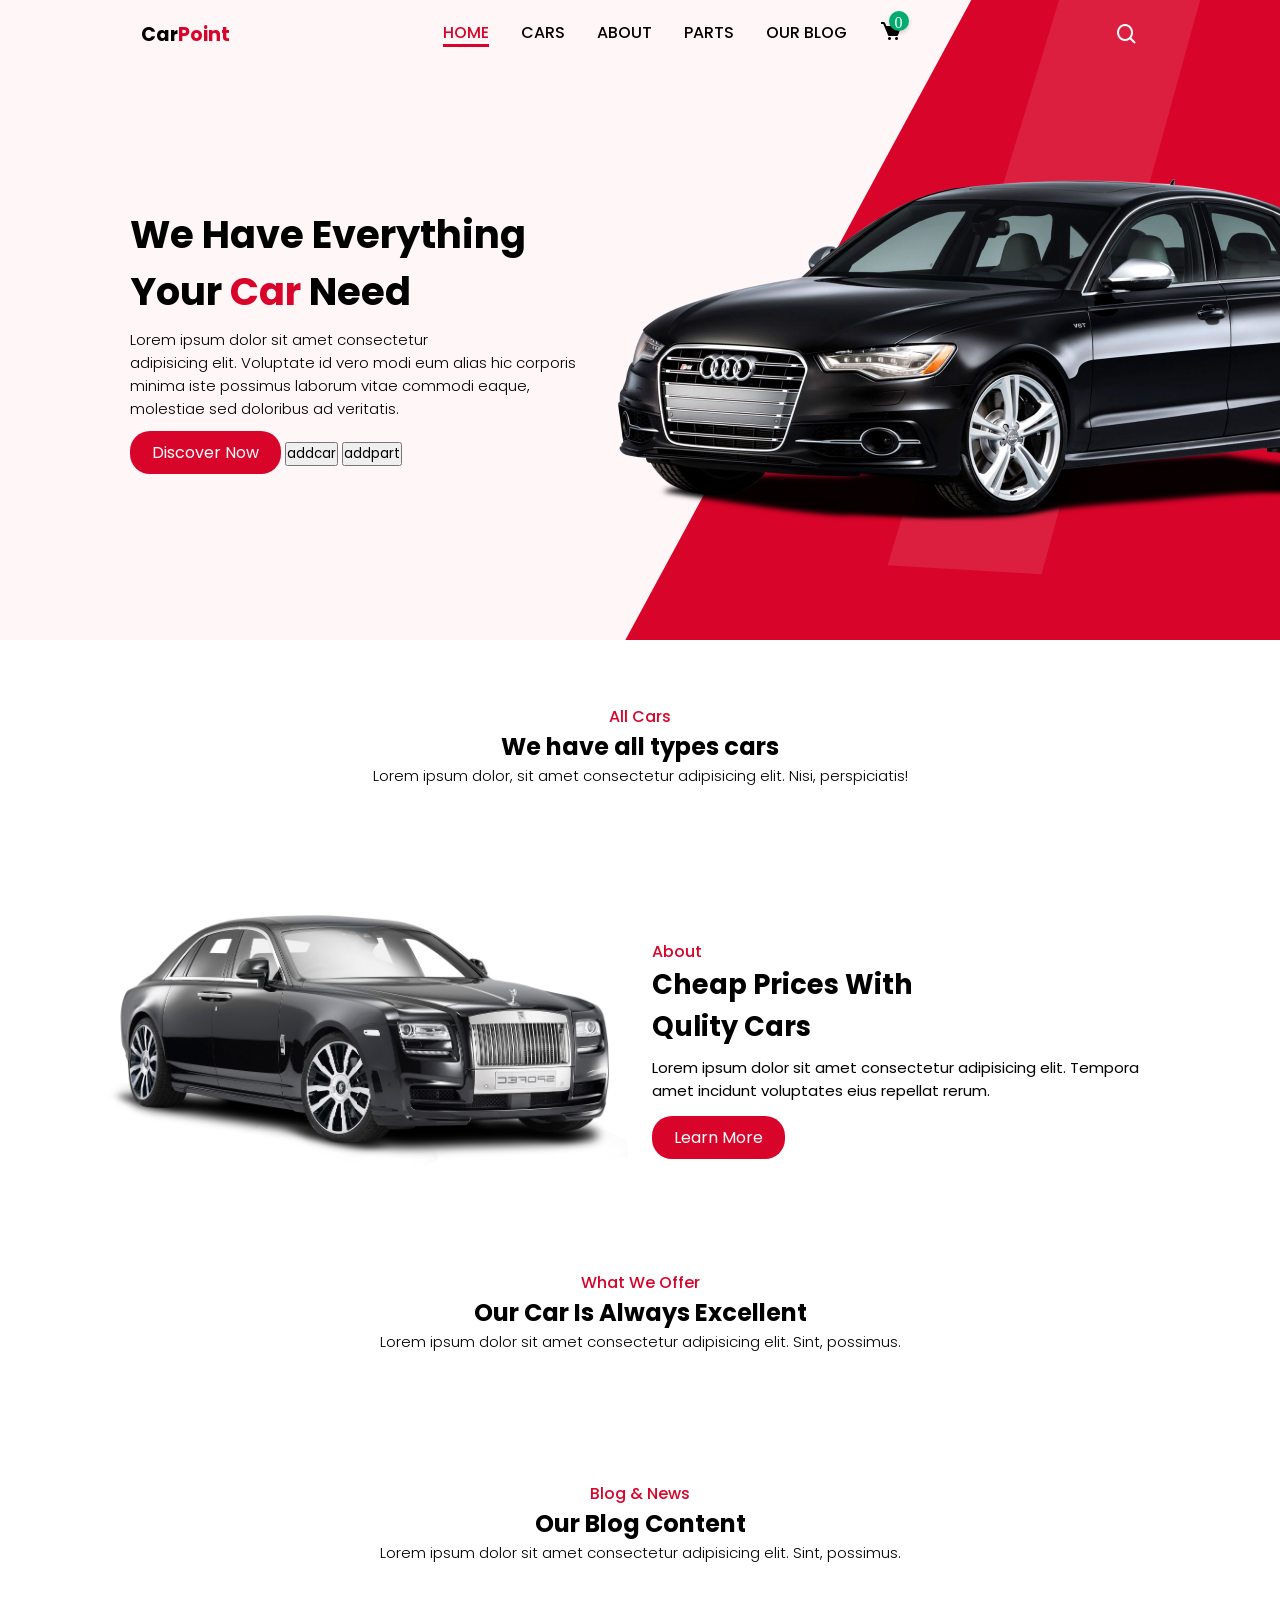
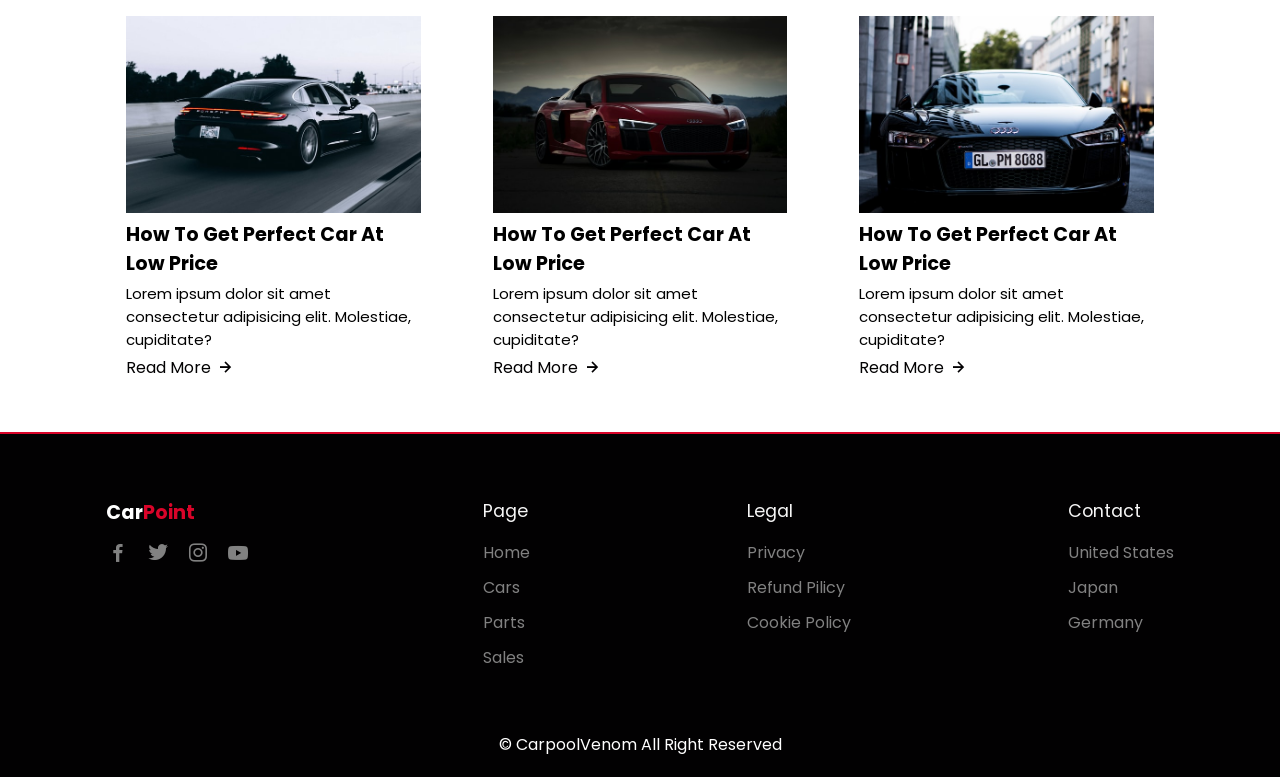
<file: index.html>
<!DOCTYPE html>
<html lang="en">
<head>
    <!-- meat tags -->
    <meta charset="UTF-8">
    <meta name="viewport" content="width=device-width, initial-scale=1.0">
    <meta name="description" content="website for online shopping car">
    <meta name="author" content="mohammad khalaf & aseel maradwi">
    <meta name="generator" content="visual studio code">
    <meta name="copyright" content="CarpoolVenom All Right Reserved 2024-A&M-SHOPPING">
    <!-- title -->
    <title>Responsive Car Sale Website</title>
    <!-- link To CSS -->
     <link rel="stylesheet" href="style.css">
    <!-- Box Icons -->
    <link href='https://unpkg.com/boxicons@2.1.4/css/boxicons.min.css' rel='stylesheet'>
</head>
<body>
     <!-- Navbar -->
      <header>
         <!-- Nav Container -->
          <div class="nav container">
            <!--  Menu Icon -->
            <i class='bx bx-menu' id="menu-icon"></i> 
             <!-- Logo -->
              <a href="#" class="logo">Car<span>Point</span></a>
              <!-- Nav List -->
               <ul class="navbar">
                <li><a href="#home" class="active" >Home</a></li>
                <li><a href="#cars">Cars</a></li>
                <li><a href="#about">About</a></li>
                <li><a href="#parts">Parts</a></li>
                <li><a href="#blog">Our Blog</a></li>
                <li><a >  <i class='bx bxs-cart' id="opencart" data-quantitiy="0"> </i> </a></li>
               </ul>
               <!-- Search Icon -->
               <i class='bx bx-search ' id="Search-icon"></i>
               <!-- <i class='bx bx-search-alt-2' ></i> -->
                              <!-- Search Box -->
                <div class="search-box container">
                    <input type="search" name="" id="" placeholder="Search here...">
                    </div>
        </div>

      </header>

      <!-- Nav for open cart -->
       <div class="navv container">
      <!-- Cart Menu -->
       <div class="cart">
        <h2 class="cart-title">Your Cart</h2>
        <!-- Content -->
         <div class="cart-content">
            <div class="cart-box">
                <img src="img/part1.png" alt="" class="cart-img">
                <div class="detail-box">
                    <div class="cart-product-title">Product Car Parts</div>
                    <div class="cart-price">$50.05</div>
                    <input 
                    type="number"
                    name=""
                    id=""
                    min="0"
                    max="10"
                    value="1"
                    class="cart-quantity"
                    >
                </div>
                <!-- Remove Item -->
                <i class='bx bxs-trash cart-remove'   ></i>
            </div>
         </div>
         <!-- dash line  -->
         <div class="line">___________________________</div>

         <!-- Total -->
          <div class="total">
            <div class="total-title">Total</div>
            <div class="total-price">$0</div>
          </div>
          <!-- Buy Button -->
           <button type="button" class="btn-buy">Pay Now</button>
           <!-- Close Cart -->
           <i class='bx bx-x'  id="close-cart"  ></i>
       </div>

    </div>
      <!--  Home -->
        <section class="home" id="home">  
             <div class="home-text">
                <h1>We Have Everything <br>Your <span>Car</span> Need</h1>
                <p>Lorem ipsum dolor sit amet consectetur <br> adipisicing elit. Voluptate id vero modi eum alias hic corporis<br> minima iste possimus laborum vitae commodi eaque, <br>molestiae sed doloribus ad veritatis.</p>
                <!-- home button -->
                 <a href="#" class="btn" >Discover Now</a>
                 <input type="button"  value="addcar"  id="addcar">
                 <input type="button" id="addpart" value="addpart" >


            </div>

       </section>
       <!-- Cars Section -->
        <section class="cars" id="cars">
            <div class="heading">
                <span>All Cars</span>
                <h2>We have all types cars</h2>
                <p>Lorem ipsum dolor, sit amet consectetur adipisicing elit. Nisi, perspiciatis!</p>
            </div>
        <!-- Cars Container -->
        <div class="cars-container container" id="cars-container"></div>
        </section>
        <!-- About -->
         <section class="about container" id="about">
            <div class="about-img">
                <img src="img/about.png" alt="">
            </div>
            <div class="about-text">
                <span>About</span>
                <h2>Cheap Prices With <br>Qulity Cars</h2>
                <p>Lorem ipsum dolor sit amet consectetur adipisicing elit. Tempora amet incidunt voluptates eius repellat rerum.</p>
                <!-- About Button -->
                 <a href="#" class="btn">Learn More</a>
            </div>
         </section>
         <!-- Parts Section -->
         <section class="parts" id="parts">
            <div class="heading">
                <span>What We Offer</span>
                <h2>Our Car Is Always Excellent</h2>
                <p>Lorem ipsum dolor sit amet consectetur adipisicing elit. Sint, possimus.</p>
            </div>
            <!-- Parts Container -->
            <div class="part-container container" id="part-container"></div>
         </section>
         <!-- Blog Container -->
          <section class="blog" id="blog">
            <div class="heading">
                <span>Blog & News</span>
                <h2>Our Blog Content</h2>
                <p>Lorem ipsum dolor sit amet consectetur adipisicing elit. Sint, possimus.</p>
            </div>
            <!-- Blog Container -->
             <div class="blog-container container">
                <!-- Box1 -->
                <div class="box">
                    <img src="img/car1.jpg" alt="">
                    <h3>How To Get Perfect Car At Low Price</h3>
                    <p>Lorem ipsum dolor sit amet consectetur adipisicing elit. Molestiae, cupiditate?</p>
                    <a href="#" class="blog-btn">Read More<i class='bx bx-right-arrow-alt'></i></a>
                 </div>
                 <!-- Box2 -->
                 <div class="box">
                    <img src="img/car2.jpg" alt="">
                    <h3>How To Get Perfect Car At Low Price</h3>
                    <p>Lorem ipsum dolor sit amet consectetur adipisicing elit. Molestiae, cupiditate?</p>
                    <a href="#" class="blog-btn">Read More<i class='bx bx-right-arrow-alt'></i></a>
                 </div>
                 <!-- Box3 -->
                 <div class="box">
                    <img src="img/car3.jpg" alt="">
                    <h3>How To Get Perfect Car At Low Price</h3>
                    <p>Lorem ipsum dolor sit amet consectetur adipisicing elit. Molestiae, cupiditate?</p>
                    <a href="#" class="blog-btn">Read More<i class='bx bx-right-arrow-alt'></i></a>
                 </div>
             </div>
          </section>
          <!-- Footer -->
           <section class="footer">
            <div class="footer-container container">
                <div class="footer-box">
                    <a href="" class="logo">Car<span>Point</span></a>
                    <div class="social">
                        <a href="https://www.facebook.com/"><i class='bx bxl-facebook bx-burst' ></i></a>
                        <a href="https://x.com/"><i class='bx bxl-twitter bx-burst' ></i></a>
                        <a href="https://www.instagram.com/"><i class='bx bxl-instagram bx-burst' ></i></a>
                        <a href="https://www.youtube.com/"><i class='bx bxl-youtube bx-burst' ></i></a>
                    </div>
                </div>
                <div class="footer-box">
                    <h3>Page</h3>
                    <a href="#">Home</a>
                    <a href="#">Cars</a>
                    <a href="#">Parts</a>
                    <a href="#">Sales</a>
                </div>
                <div class="footer-box">
                    <h3>Legal</h3>
                    <a href="#">Privacy</a>
                    <a href="#">Refund Pilicy</a>
                    <a href="#">Cookie Policy</a>
                </div>
                <div class="footer-box">
                    <h3 >Contact</h3>
                    <p>United States</p>
                    <p>Japan</p>
                    <p>Germany</p>
                </div>
            </div>
           </section>
           <!--  Copyright -->
             <div class="copyright">
                <p>&#169; CarpoolVenom All Right Reserved</p>
             </div>
      <!-- link to js -->
       <script src="main.js"></script>

       <!-- add car dynamic -->
       <script>
        let addcarbt=document.getElementById("addcar");
      let container=document.getElementById("cars-container");
      function addcarfun(){
        addcar.addEventListener('click',()=>{
          const carElement = document.createElement("div");
          carElement.innerHTML = `
                <div class="box">
                  <img src="img/car1.jpg" alt="Car Image">
                  <h2>Parche Car</h2>
                </div>
              `;
               container.appendChild(carElement);
        }); 
      }
      addcarfun();
      </script>

<!-- add dynamic part -->
<script>
    let addpart=document.getElementById("addpart");
  let part_container=document.getElementById("part-container");
  function addpartfun(){
    addpart.addEventListener('click',()=>{
      const partElement = document.createElement("div");
      partElement.innerHTML = `
                  <!-- Box 1 -->
                    <div class="box">
                        <img src="img/part1.png" alt="">
                        <h3>About Spare Part</h3>
                        <span class="part-price">$120.99</span>
                        <h3>
                            <i class='bx bxs-star star' id="star1"></i>
                            <i class='bx bxs-star star' id="star2"></i>
                            <i class='bx bxs-star star' id="star3"></i>
                            <i class='bx bxs-star star' id="star4"></i>
                            <i class='bx bxs-star star' id="star5"></i>
                        </h3>
                        <br>
                        <a class="btn-part">Buy Now</a>
                    </div>

          `;
          part_container.appendChild(partElement);
    }); 
  }
  addpartfun();
  </script>


<script>

// =================OPEN CART ================================
    let  cartIcon =document.querySelector('#opencart');
    let  cart =document.querySelector('.cart');
    let  closecart =document.querySelector('#close-cart');
    let  nav =document.querySelector('.nav');
    
    // open cart
    cartIcon.onclick =()=>{
        cart.classList.toggle('active');
        nav.classList.add('hidden'); // Hide/show search icon   #not work#

    };
    // Close Cart
    closecart.onclick =()=>{
        cart.classList.toggle('active');
        nav.classList.toggle('hidden'); // Show search icon    #not work#
    };

    </script>

<script>
// Select all stars
let stars = document.querySelectorAll('.star');
stars.onclick=()=>{
  alert("");
}
// Add a click event listener to each star
stars.forEach(star => {
  alert("");

    star.addEventListener('click', () => {
        star.classList.toggle('black-star');
    });
});

</script>


<script>
  // Add part to cart
  function addToCart(partElement) {
      const cartContent = document.querySelector(".cart-content");
      const partTitle = partElement.querySelector("h3").textContent;
      const partPrice = partElement.querySelector(".part-price").textContent;
      const partImageSrc = partElement.querySelector("img").src;
//check if element exist
      const existingCartItem = Array.from(cartContent.children).find((item) => {
          return item.querySelector(".cart-product-title").textContent === partTitle;
      });

      if (existingCartItem) {
          //just incemenrt
          const quantityInput = existingCartItem.querySelector(".cart-quantity");
          quantityInput.value = parseInt(quantityInput.value) + 1;
      } else {
          // check if element not exist
          const cartBox = document.createElement("div");
          cartBox.classList.add("cart-box");
          cartBox.innerHTML = `
              <img src="${partImageSrc}" alt="" class="cart-img">
              <div class="detail-box">
                  <div class="cart-product-title">${partTitle}</div>
                  <div class="cart-price">${partPrice}</div>
                  <input 
                      type="number"
                      name=""
                      id=""
                      min="0"
                      max="10"
                      value="1"
                      class="cart-quantity"
                  >
              </div>
              <!-- Remove Item -->
              <i class='bx bxs-trash cart-remove'></i>
          `;
          cartContent.appendChild(cartBox);
      }

      updateCartTotal();

      activateRemoveButtons();
  }

  function updateCartTotal() {
      const totalElement = document.querySelector(".total-price");
      const cartBoxes = document.querySelectorAll(".cart-box");
      let total = 0;

      cartBoxes.forEach((box) => {
          const price = parseFloat(box.querySelector(".cart-price").textContent.replace("$", ""));
          const quantity = parseInt(box.querySelector(".cart-quantity").value);
          total += price * quantity;
      });

      totalElement.textContent = `$${total.toFixed(2)}`;
  }

  function activateRemoveButtons() {
      const removeButtons = document.querySelectorAll(".cart-remove");

      removeButtons.forEach((button) => {
          button.onclick = function () {
              const cartBox = this.parentElement;
              const quantityInput = cartBox.querySelector(".cart-quantity");
              //dec by 1 when delete
              const currentQuantity = parseInt(quantityInput.value);
              if (currentQuantity > 1) {
                  quantityInput.value = currentQuantity - 1;
              } else {
                  //when reach 1 and delete then remove the element from cart
                  cartBox.remove();
              }

              updateCartTotal();
          };
      });
  }

  document.addEventListener("click", (event) => {
      if (event.target.classList.contains("btn-part")) {
          event.preventDefault();
          const partElement = event.target.closest(".box");
          addToCart(partElement);
      }
  });
</script>




   <script src="main.js"></script>

</body>
</html>
</file>
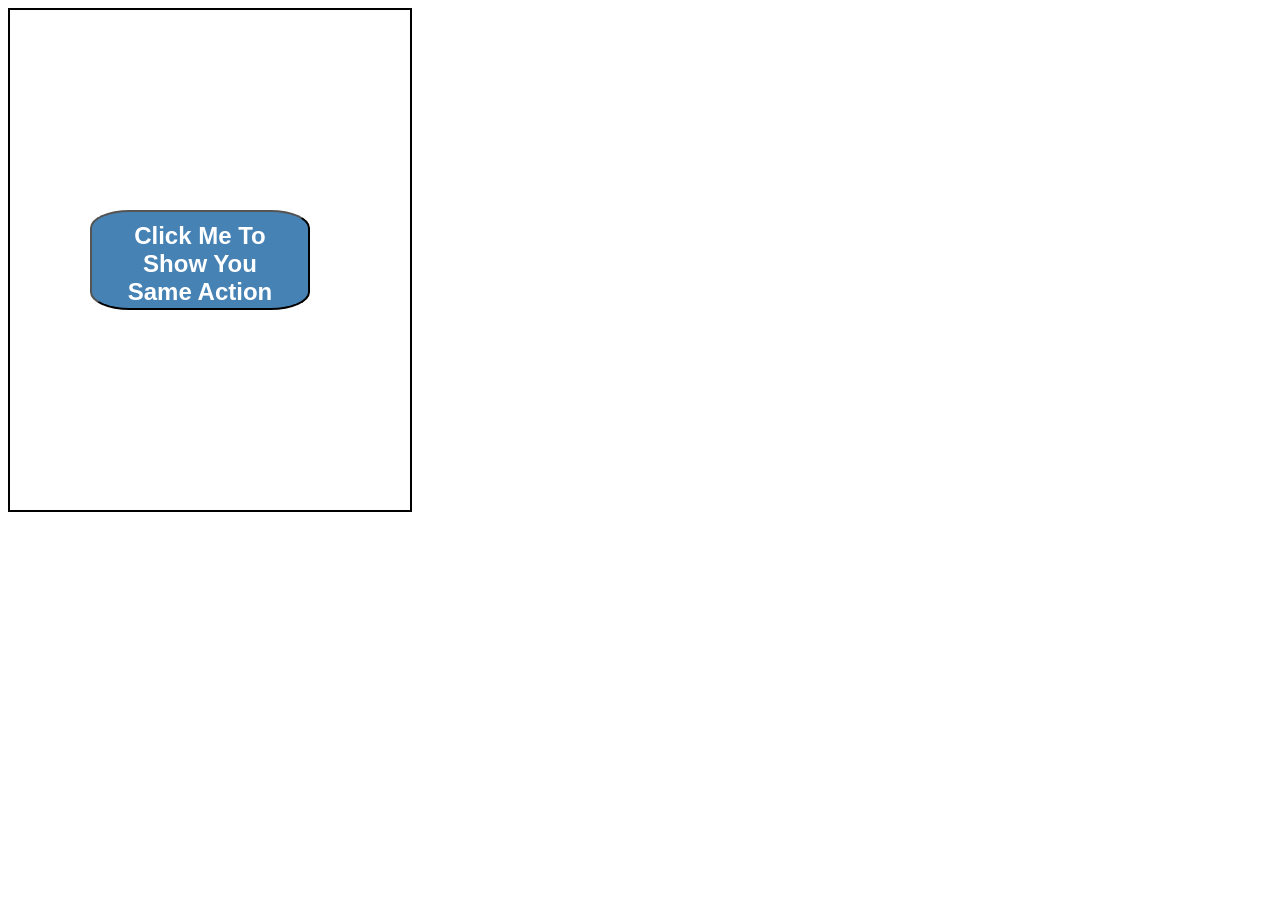
<file: h.html>
<!DOCTYPE html>
<html lang="en">
<head>
    <meta charset="UTF-8">
    <meta name="viewport" content="width=device-width, initial-scale=1.0">
    <title>Document</title>


    <style>
        div.container{
            width: 400px; height: 500px;
         border: 2px solid black ;
        position: relative;
        overflow: hidden;
        
        }
        #bt{
            width: 220px;height: 100px;
            font-size: 1.5em; /* 1.5 times the parent's font size */

            background-color:steelblue ;
            position: relative;
            color: white;
            font-weight: bolder;
            border-radius: 18%;
            padding: 10px 20px;
      position: absolute;
      left: 20%;
      top: 40%;

        }
        #bt:hover{
            background-color:lightsteelblue ;
            color: white;
            font-weight: bolder;
        }
    </style>
</head>
<body>
    


<div class="container">
        <button id="bt">Click Me To Show You Same Action</button>

</div>

</body>
</html>


























<!-- just by css -->
<!-- <!DOCTYPE html>
<html>
<head>
<style> 

#container{
  width: 400px;
  height: 600px;
  border: 1px solid black;
  position: absolute;
        overflow: hidden;

}

#bool1 {
  width: 100px;
  height: 100px;
  border-radius: 50%;
  background-color: red;
position: relative;
animation-name: bool1;
animation-duration: 4s ;
animation-iteration-count: infinite;
animation-direction: alternate;  
}


#bool2 {
  width: 100px;
  height: 100px;
  border-radius: 50%;
  background-color: blue;
position: absolute;

animation-name: bool2;
animation-duration: 4s ;
animation-iteration-count: infinite;
animation-direction: alternate; 
flex: auto; 
}



@keyframes bool1 {
  from{left: 0px;top :0px;}
  to{left: 0px;top :500px;}
  
  
}


@keyframes bool2 {
  from{left: 0px;top :0px;}
  to{left: 300px;top :0px;}
  
  
}





</style>
</head>
<body>

    <a href="http://www.facebook.com">anchor</a>
    <a src="www.facebook.com">src</a>


<div id="container">
  <div id="bool1"></div>
  <div id="bool2"></div>

</div>

</body>
</html> -->











<!-- by just js -->

<!-- <!DOCTYPE html>
<html lang="en">
<head>
  <meta charset="UTF-8">
  <meta name="viewport" content="width=device-width, initial-scale=1.0">
  <title>تحريك دائرة</title>
  <style>
    #container {
      width: 500px;
      height: 200px;
      border: 2px solid black;
      position: relative;
      overflow: hidden;
      margin: 50px auto;
    }
    #circle {
      width: 50px;
      height: 50px;
      background-color: red;
      border-radius: 50%;
      position: absolute;
      top: 50%;
      transform: translateY(-50%);
    }
  </style>
</head>
<body>
<div id="container">
  <div id="circle"></div>
</div>
<script>
  const circle = document.getElementById("circle");
  const container = document.getElementById("container");
  let position = 0;
  let direction = 1;
  const speed = 2;
  const containerWidth = container.offsetWidth;
  const circleWidth = circle.offsetWidth;
  function moveCircle() {
    position += direction * speed;
    console.log(position);
    if (position + circleWidth >= containerWidth || position <= 0) {
      direction *= -1;
    }
    circle.style.left = position + "px";
    requestAnimationFrame(moveCircle);
  }
  moveCircle();
</script>
</body>
</html> -->
</file>
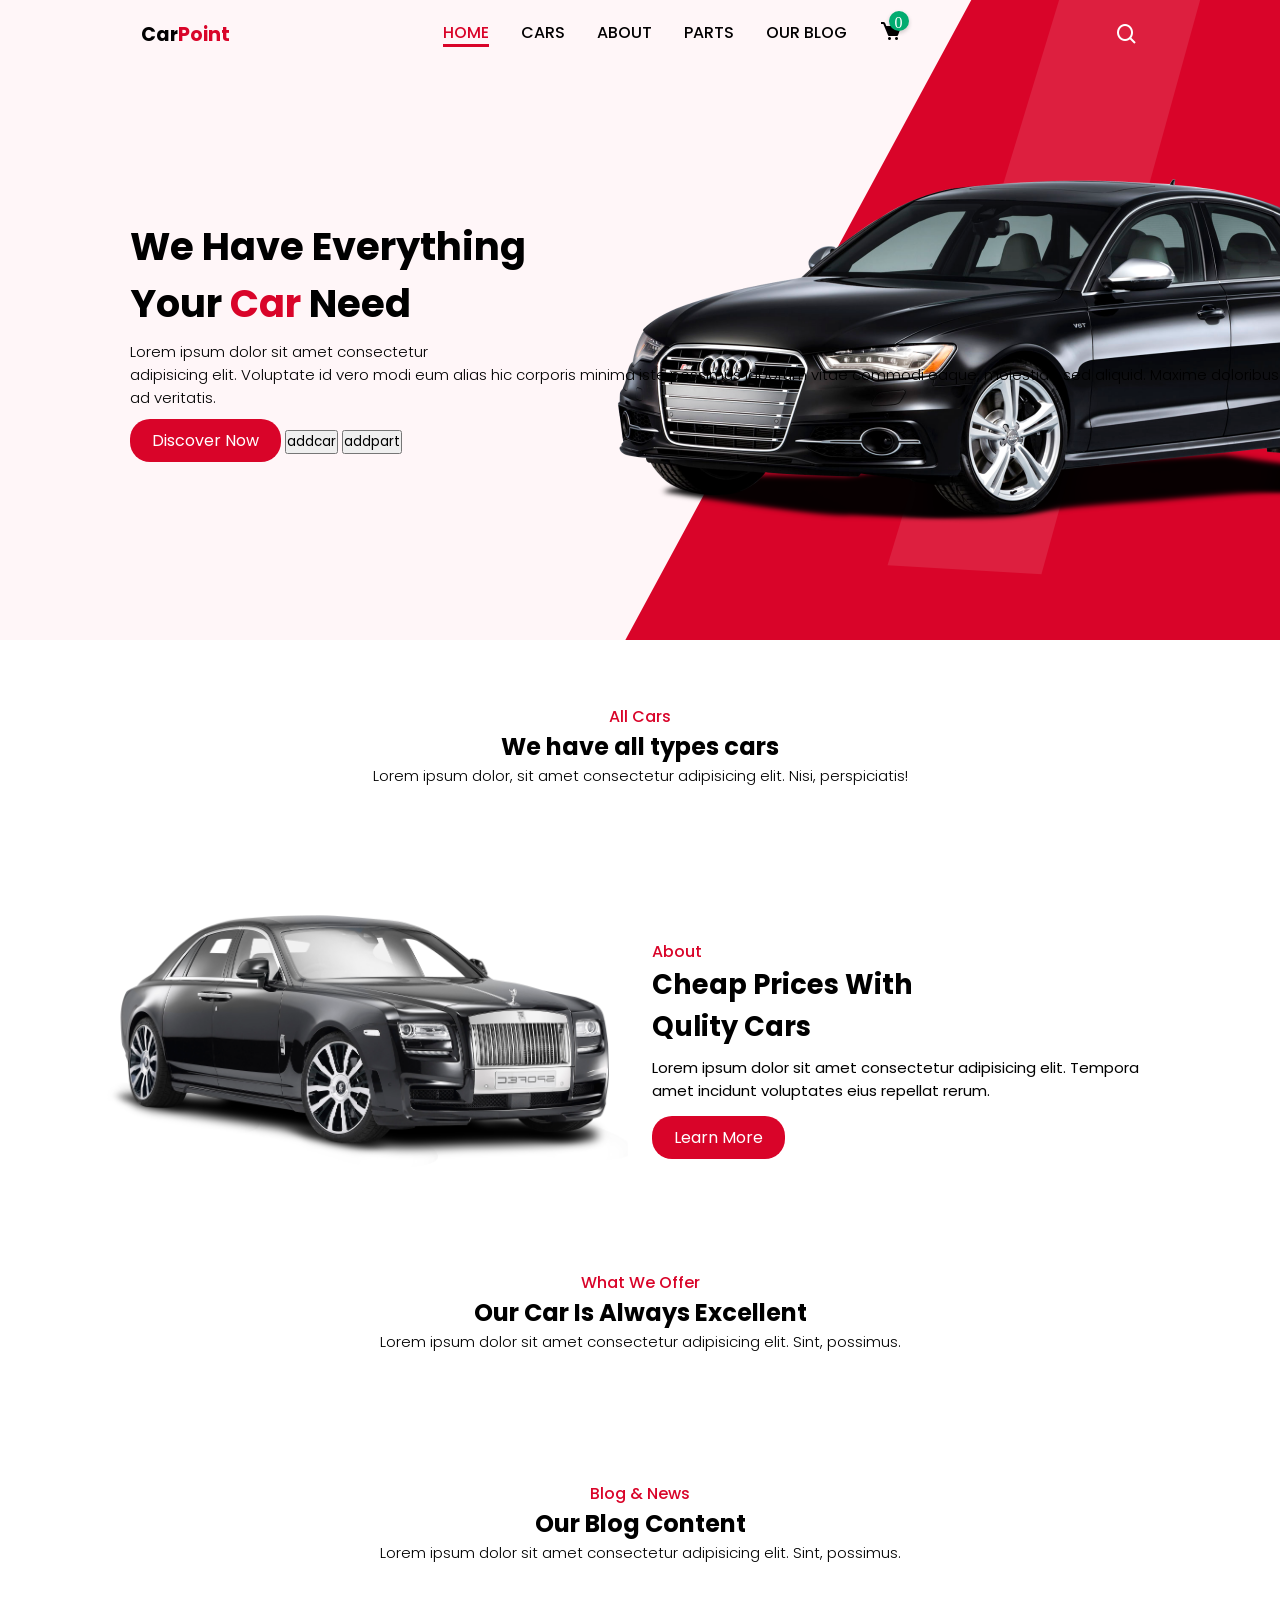
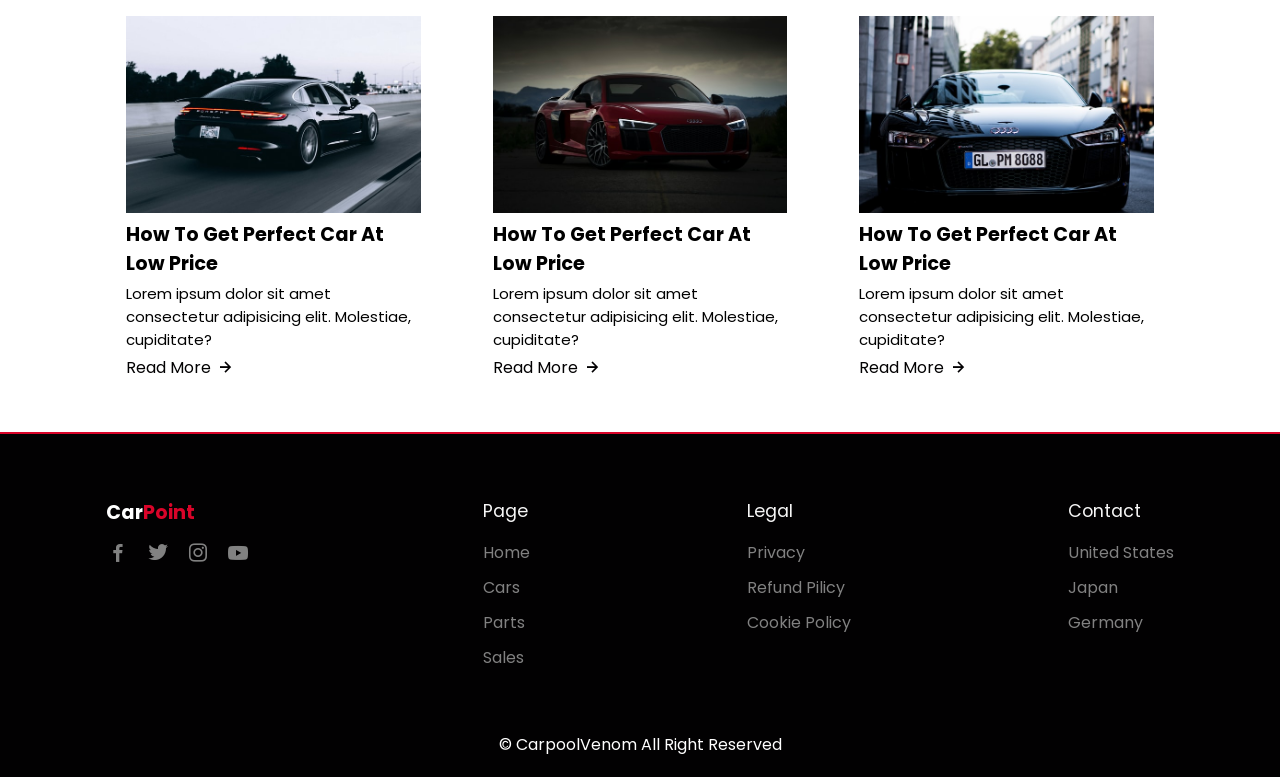
<file: learn.html>
<!DOCTYPE html>
<html lang="en">
<head>
    <!-- meat tags -->
    <meta charset="UTF-8">
    <meta name="viewport" content="width=device-width, initial-scale=1.0">
    <meta name="description" content="website for online shopping car">
    <meta name="author" content="mohammad khalaf & aseel maradwi">
    <meta name="generator" content="visual studio code">
    <meta name="copyright" content="CarpoolVenom All Right Reserved 2024-A&M-SHOPPING">
    <!-- title -->
    <title>Responsive Car Sale Website</title>
    <!-- link To CSS -->
     <link rel="stylesheet" href="style.css">
    <!-- Box Icons -->
    <link href='https://unpkg.com/boxicons@2.1.4/css/boxicons.min.css' rel='stylesheet'>
</head>
<body>
     <!-- Navbar -->
      <header>
         <!-- Nav Container -->
          <div class="nav container">
            <!--  Menu Icon -->
            <i class='bx bx-menu' id="menu-icon"></i> 
             <!-- Logo -->
              <a href="#" class="logo">Car<span>Point</span></a>
              <!-- Nav List -->
               <ul class="navbar">
                <li><a href="#home" class="active" >Home</a></li>
                <li><a href="#cars">Cars</a></li>
                <li><a href="#about">About</a></li>
                <li><a href="#parts">Parts</a></li>
                <li><a href="#blog">Our Blog</a></li>
                <li><a href="#home">  <i class='bx bxs-cart' id="opencart" data-quantitiy="0"> </i> </a></li>

               </ul>

               <!-- Search Icon -->
               <i class='bx bx-search bx-tada' id="Search-icon"></i>
               <!-- <i class='bx bx-search-alt-2' ></i> -->
                              <!-- Search Box -->
                <div class="search-box container">
                    <input type="search" name="" id="" placeholder="Search here...">
                    </div>
        </div>

      </header>

      <!-- Nav for open cart -->
       <div class="navv container">
      <!-- Cart Menu -->
       <div class="cart">
        <h2 class="cart-title">Your Cart</h2>
        <!-- Content -->
         <div class="cart-content">
            <div class="cart-box">
                <img src="img/part1.png" alt="" class="cart-img">
                <div class="detail-box">
                    <div class="cart-product-title">Product Car Parts</div>
                    <div class="cart-price">$50</div>
                    <input 
                    type="number"
                    name=""
                    id=""
                    min="0"
                    max="10"
                    value="1"
                    class="cart-quantity"
                    >
                </div>
                <!-- Remove Item -->
                <i class='bx bxs-trash cart-remove' style='color:#ed0c0c'  ></i>
            </div>
         </div>
         <!-- dash line  -->
         <div class="line">___________________________</div>

         <!-- Total -->
          <div class="total">
            <div class="total-title">Total</div>
            <div class="total-price">$0</div>
          </div>
          <!-- Buy Button -->
           <button type="button" class="btn-buy">Pay Now</button>
           <!-- Close Cart -->
           <i class='bx bx-x'  id="close-cart"  ></i>
       </div>

    </div>









    
      <!--  Home -->
        <section class="home" id="home">  
             <div class="home-text">
                <h1>We Have Everything <br>Your <span>Car</span> Need</h1>
                <p>Lorem ipsum dolor sit amet consectetur <br> adipisicing elit. Voluptate id vero modi eum alias hic corporis minima iste possimus laborum vitae commodi eaque, molestiae sed aliquid. Maxime doloribus ad veritatis.</p>
                <!-- home button -->
                 <a href="#" class="btn" >Discover Now</a>
                 <input type="button"  value="addcar"  id="addcar">
                 <input type="button" id="addpart" value="addpart" >


            </div>

       </section>
       <!-- Cars Section -->
        <section class="cars" id="cars">
            <div class="heading">
                <span>All Cars</span>
                <h2>We have all types cars</h2>
                <p>Lorem ipsum dolor, sit amet consectetur adipisicing elit. Nisi, perspiciatis!</p>
            </div>
        <!-- Cars Container -->
        <div class="cars-container container" id="cars-container"></div>
        </section>
        <!-- About -->
         <section class="about container" id="about">
            <div class="about-img">
                <img src="img/about.png" alt="">
            </div>
            <div class="about-text">
                <span>About</span>
                <h2>Cheap Prices With <br>Qulity Cars</h2>
                <p>Lorem ipsum dolor sit amet consectetur adipisicing elit. Tempora amet incidunt voluptates eius repellat rerum.</p>
                <!-- About Button -->
                 <a href="#" class="btn">Learn More</a>
            </div>
         </section>
         <!-- Parts Section -->
         <section class="parts" id="parts">
            <div class="heading">
                <span>What We Offer</span>
                <h2>Our Car Is Always Excellent</h2>
                <p>Lorem ipsum dolor sit amet consectetur adipisicing elit. Sint, possimus.</p>
            </div>
            <!-- Parts Container -->
            <div class="part-container container" id="part-container"></div>
         </section>
         <!-- Blog Container -->
          <section class="blog" id="blog">
            <div class="heading">
                <span>Blog & News</span>
                <h2>Our Blog Content</h2>
                <p>Lorem ipsum dolor sit amet consectetur adipisicing elit. Sint, possimus.</p>
            </div>
            <!-- Blog Container -->
             <div class="blog-container container">
                <!-- Box1 -->
                <div class="box">
                    <img src="img/car1.jpg" alt="">
                    <h3>How To Get Perfect Car At Low Price</h3>
                    <p>Lorem ipsum dolor sit amet consectetur adipisicing elit. Molestiae, cupiditate?</p>
                    <a href="#" class="blog-btn">Read More<i class='bx bx-right-arrow-alt'></i></a>
                 </div>
                 <!-- Box2 -->
                 <div class="box">
                    <img src="img/car2.jpg" alt="">
                    <h3>How To Get Perfect Car At Low Price</h3>
                    <p>Lorem ipsum dolor sit amet consectetur adipisicing elit. Molestiae, cupiditate?</p>
                    <a href="#" class="blog-btn">Read More<i class='bx bx-right-arrow-alt'></i></a>
                 </div>
                 <!-- Box3 -->
                 <div class="box">
                    <img src="img/car3.jpg" alt="">
                    <h3>How To Get Perfect Car At Low Price</h3>
                    <p>Lorem ipsum dolor sit amet consectetur adipisicing elit. Molestiae, cupiditate?</p>
                    <a href="#" class="blog-btn">Read More<i class='bx bx-right-arrow-alt'></i></a>
                 </div>
             </div>
          </section>
          <!-- Footer -->
           <section class="footer">
            <div class="footer-container container">
                <div class="footer-box">
                    <a href="" class="logo">Car<span>Point</span></a>
                    <div class="social">
                        <a href="https://www.facebook.com/"><i class='bx bxl-facebook bx-burst' ></i></a>
                        <a href="https://x.com/"><i class='bx bxl-twitter bx-burst' ></i></a>
                        <a href="https://www.instagram.com/"><i class='bx bxl-instagram bx-burst' ></i></a>
                        <a href="https://www.youtube.com/"><i class='bx bxl-youtube bx-burst' ></i></a>
                    </div>
                </div>
                <div class="footer-box">
                    <h3>Page</h3>
                    <a href="#">Home</a>
                    <a href="#">Cars</a>
                    <a href="#">Parts</a>
                    <a href="#">Sales</a>
                </div>
                <div class="footer-box">
                    <h3>Legal</h3>
                    <a href="#">Privacy</a>
                    <a href="#">Refund Pilicy</a>
                    <a href="#">Cookie Policy</a>
                </div>
                <div class="footer-box">
                    <h3>Contact</h3>
                    <p>United States</p>
                    <p>Japan</p>
                    <p>Germany</p>
                </div>
            </div>
           </section>
           <!--  Copyright -->
             <div class="copyright">
                <p>&#169; CarpoolVenom All Right Reserved</p>
             </div>
      <!-- link to js -->
       <script src="main.js"></script>


       <!-- add car dynamic -->
       <script>
        let addcarbt=document.getElementById("addcar");
      let container=document.getElementById("cars-container");
      function addcarfun(){
        addcar.addEventListener('click',()=>{
          const carElement = document.createElement("div");
          carElement.innerHTML = `
                <div class="box">
                  <img src="img/car1.jpg" alt="Car Image">
                  <h2>Parche Car</h2>
                </div>
              `;
               container.appendChild(carElement);
        }); 
      }
      addcarfun();
      </script>

<!-- add dynamic part -->
<script>
    let addpart=document.getElementById("addpart");
  let part_container=document.getElementById("part-container");
  function addpartfun(){
    addpart.addEventListener('click',()=>{
      const partElement = document.createElement("div");
      partElement.innerHTML = `
                  <!-- Box 1 -->
                  <div class="box">
                      <img src="img/part1.png" alt="">
                      <h3>About Spare Part</h3>
                      <span>$120.99</span>
                      <a href="#" class="btn" >Buy Now</a>
                      <i class='bx bxs-cart' id="addtocart" > </i>
                  </div>
          `;
          part_container.appendChild(partElement);
    }); 
  }
  addpartfun();
  </script>


<script>

// =================OPEN CART ================================
    let  cartIcon =document.querySelector('#opencart');
    let  cart =document.querySelector('.cart');
    let  closecart =document.querySelector('#close-cart');
    let  nav =document.querySelector('.nav');
    
    // open cart
    cartIcon.onclick =()=>{
        cart.classList.toggle('active');
        nav.classList.add('hidden'); // Hide/show search icon   #not work#

    };
    // Close Cart
    closecart.onclick =()=>{
        cart.classList.toggle('active');
        nav.classList.toggle('hidden'); // Show search icon    #not work#
        
    };

    </script>

   <script src="main.js"></script>

</body>
</html>
</file>
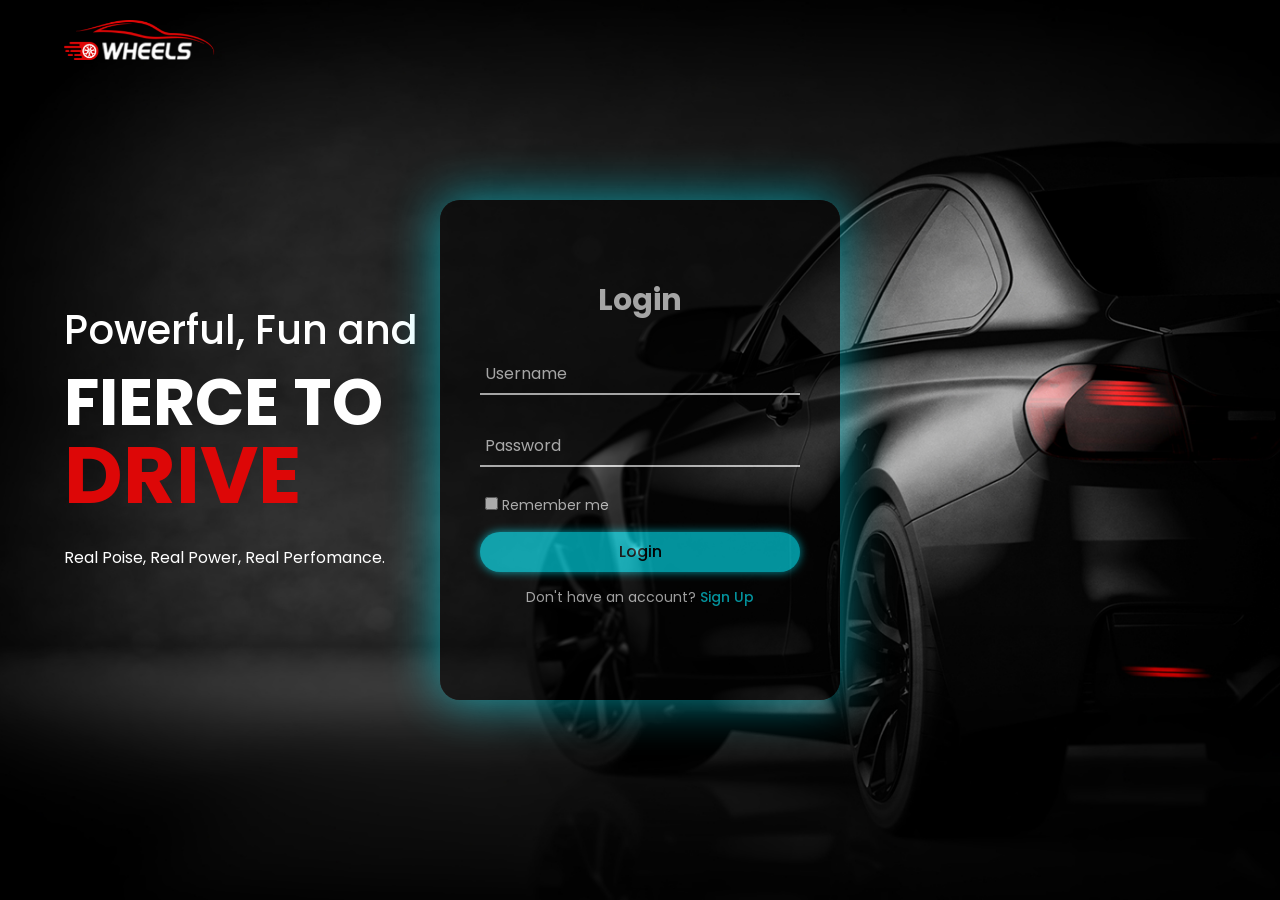
<file: loginpage.html>
<!DOCTYPE html>
<html lang="en">
<head>
    <meta charset="UTF-8">
    <meta http-equiv="X-UA-Compatible" content="IE=edge">
    <meta name="viewport" content="width=device-width, initial-scale=1.0">
    <title>Cars</title>

    <!-- Link Font Awesome -->
    <link rel="stylesheet" href="https://cdnjs.cloudflare.com/ajax/libs/font-awesome/6.4.0/css/all.min.css">

    <!-- Link File CSS -->
    <link rel="stylesheet" href="style_login.css">
</head>
<body>
    <header>
        <nav>
            <img src="img/car-logo.png" class="logo" alt="">
            <!-- <div class="menu">
                <a href="#">Home</a>
                <a href="#">About</a>
                <a href="#">Features</a>
                <a href="#">Variations</a>
                <a href="#">Specials</a>
                <a href="#">Contact</a>
            </div>

            <div class="social">
                <a href="#"><i class="fa-brands fa-facebook-f"></i></a>
                <a href="#"><i class="fa-brands fa-twitter"></i></a>
                <a href="#"><i class="fa-brands fa-instagram"></i></a>
            </div> -->
        </nav>
    </header>
    
    <div class="hero">

        <div class="text">
            <h4>Powerful, Fun and</h4>
            <h1>Fierce to <br> <span>Drive</span></h1>
            <p>Real Poise, Real Power, Real Perfomance.</p>
            <!-- <a href="#" class="btn">book a test ride</a> -->
        </div>
    </div>



<!-- =========================LOGO BOX======================== -->
<!-- =========================LOGO BOX======================== -->
<!-- =========================LOGO BOX======================== -->
<!-- =========================LOGO BOX======================== -->
<!-- =========================LOGO BOX======================== -->

    <div class="wrapper">
        <div class="form-wrapper sign-in">
          <form action="">
            <h2>Login</h2>
            <div class="input-group">
              <input type="text" required>
              <label for="">Username</label>
            </div>
            <div class="input-group">
              <input type="password" required>
              <label for="">Password</label>
            </div>
            <div class="remember">
              <label><input type="checkbox"> Remember me</label>
            </div>
            <button id="openNewTab" type="submit">Login</button>
            <div class="signUp-link">
              <p>Don't have an account? <a href="#" class="signUpBtn-link">Sign Up</a></p>
            </div>
          </form>
        </div>
        <div class="form-wrapper sign-up">
          <form action="">
            <h2>Sign Up</h2>
            <div class="input-group">
              <input type="text" required>
              <label for="">Username</label>
            </div>
            <div class="input-group">
              <input type="email" required>
              <label for="">Email</label>
            </div>
            <div class="input-group">
              <input type="password" required>
              <label for="">Password</label>
            </div>
            <div class="remember">
              <label><input type="checkbox"> I agree to the terms & conditions</label>
            </div>
            <button type="submit">Sign Up</button>
            <div class="signUp-link">
              <p>Already have an account? <a href="#" class="signInBtn-link">Sign In</a></p>
            </div>
          </form>
        </div>
      </div>
      <script >

        const signInBtnLink = document.querySelector('.signInBtn-link');
        const signUpBtnLink = document.querySelector('.signUpBtn-link');
        const wrapper = document.querySelector('.wrapper');
        signUpBtnLink.addEventListener('click', () => {
            wrapper.classList.toggle('active');
        });
        signInBtnLink.addEventListener('click', () => {
              wrapper.classList.toggle('active');
          });
          
                    </script>





    <script>
        let heroBg = document.querySelector('.hero');

        setInterval(() => {
            heroBg.style.backgroundImage = "url(img/bg-light.jpg)"
            
            setTimeout(() => {
                heroBg.style.backgroundImage = "url(img/bg.jpg)"
            }, 1000);
        }, 2200);
    </script>

<!-- <script>
    document.getElementById('openNewTab').addEventListener('click', () => {
      const newTab = window.open('', '_blank'); // Open a blank page in a new tab
      newTab.location.replace("index.html");   // Replace the location in the new tab
    });
  </script> -->

</body>
</html>
</file>
<file: style.css>
/* Google Fonts */
@import url("https://fonts.googleapis.com/css2?family=Poppins:wght@300;400;500;600;700&display=swap");
* {
  font-family: "Poppins", sans-serif;
  margin: 0;
  padding: 0;
  scroll-padding-top: 1rem;
  scroll-behavior: smooth;
  list-style: none;
  text-decoration: none;
  box-sizing: border-box;
}
/* Variables */
:root {
  --main-color: #d90429;
  --text-color: #020102;
  --bg-color: #fff;
  --m-color:#fd4646;
  --t-color:#02ac70;

}
/* Custom Scroll Bar */
html::-webkit-scrollbar{
    width: 0.5rem;
    background: transparent;
}
html::-webkit-scrollbar-thumb{
    border-radius: 5rem;
    background: var(--text-color);
}
section{
    padding: 4rem 0 2rem;
}
img{
    width: 100%;
}
body{
    color: var()
}
.container{
    max-width:1068px ;
    margin-left: auto;
    margin-right: auto;
}
header{
    display: block;
    width: 100%;
    position: fixed;
    top: 0;
    left: 0;
    z-index: 100;
}
header.shadow{
    background: var(--bg-color);
    box-shadow:4x 4px 20px rgb(15 54 55/ 10%);
    transition: 0.5s ease;
}
header.shadow #Search-icon{
    color: var(--text-color);

}

.nav{
    display: flex;
    align-items: center;
    justify-content: space-between;
    padding: 20px 35px ;
    z-index: -2;

}
#menu-icon{
    font-size: 24px;
    cursor: pointer;
    color: var(--text-color);
    display: none;
}
.logo{
    font-size: 1.2rem;
    font-weight: 700;
    color: var(--text-color);
}
.logo span{
    color: var(--main-color);
}
.navbar{
    display: flex;
    column-gap: 2rem;
}
.navbar a{
    color: var(--text-color);
    font-size: 1rem;
    text-transform: uppercase;
    font-weight: 500;
}
.navbar a:hover ,
 .navbar .active {
    color: var(--main-color);
    border-bottom: 3px solid var(--main-color);
}
#Search-icon{
    font-size: 24px;
    cursor: pointer;
    color: var(--bg-color);
}
.hidden {
    display: none;
}
.view {
    display: none;
}
.search-box{
    position: absolute;
    top:110%;
    right: 0;
    left: 0;
    background: var(--bg-color);
    box-shadow: 4px 4px 20px rgb(15 54 55 / 10%);
    border: 1px solid var(--main-color);
    border-radius: 0.5rem;
    clip-path: circle(0% at 100% 0%);

}
.search-box.active{
    clip-path: circle(144% at 100% 0%);
    transition: 0.4s;
}
.search-box input{
    width: 100%;
    padding: 20px;
    border: none;
    outline: none;
    background: transparent;
    font-size: 1rem;
}
section{
    padding: 4rem 0 2rem;
}

/* cart */

#opencart[data-quantitiy] {
    position: relative;
}

#opencart[data-quantitiy]::after {
    content: attr(data-quantitiy);
    position: absolute;
    top: -9px;
    right: -2;
    transform: translateX(50%);
    width: 20px;
    height: 20px;
    background: var(--t-color);
    border-radius: 50%;
    color: white;
    font-size: 12px;
    font-weight: 500;
    display: flex;
    justify-content: center;
    align-items: center;
    box-shadow: 0 2px 4px rgba(0, 0, 0, 0.2);
    cursor: pointer;
    font-size: medium;
}

#opencart {
    font-size: 24px;
    width: auto;
    height: auto;
    color: inherit;
}


    #addtocart {
        content: "";
        position: absolute;
       bottom: 13px;
       right: 55px;
        width: 28px;
        height: 30px;
        background-color:var(--main-color) ;
        border-radius:50% ;
        color: white;
        font-size: 25px;
        font-weight: 500;
        display: flex;
        justify-items: center;
        align-items: center;
        cursor: pointer;
        width: 100%;
    
        }

    

.cart{
    position: fixed;
    top: 0;
    right: -100%;
    width: 360px;
    min-height: 100vh;
    padding: 20px;
    background: var(--text-color);
    box-shadow: -2px 0 4px hsl(0, 4%, 15% /10%);
    transition: 0.3s cubic-bezier(0.075,0.82,0.165,1);
    z-index: 5;
}
.cart.active {
right: 0;
transition: 0.3s cubic-bezier(0.075,0.82,0.165,1);
}
.cart-title{
text-align: center;
font-size: 1.5rem;
font-weight: 600;
margin-top: 2rem;
color: var(--bg-color);

}
.total-title{
    font-size: 1.2rem;
    font-weight: 600;
    margin-top: 1rem;
    color: var(--bg-color);
}
.total{
    display: flex;
    justify-content: flex-end;
    margin-top: 1.5rem;
}
.total-price {
    font-size: 1.075rem;
    margin: 1rem 0 0 0.7rem;
    color: var(--bg-color);

}
.btn-buy{
    display: flex;
    justify-content: center;
    margin: 1.5rem auto 0 auto;
    padding: 12px 20px ;
    width: 50%;
    text-align: center;
    border: none;
    border-radius: 2rem;
    background: var(--t-color);
    color: var(--bg-color);
    cursor: pointer;
    font-style: italic;
    font-size: 1.1em;
}
.btn-buy:hover{
        transform: translateY(-1px); 
        scale: 1.01;
        background-color: rgb(32, 180, 32);

}
#close-cart{
    position: absolute;
    top: 1rem;
    right: 0.8rem;
    font-size: 2rem;
    color: var(--t-color);
    cursor: pointer;
    transition: 0.3s cubic-bezier(0.075,0.82,0.165,1);

}
#close-cart:hover{
scale: 1.2;
color: rgb(32, 180, 32);

}
.cart-box{
    display: grid;
    grid-template-columns: 32% 50% 10%;
    align-items: center;
    gap: 1rem;
    margin-top: 1rem;
}
.cart-img{
    width: 100%;
    height: 100%;
    object-fit: contain;
    object-position: center;
    padding: 10px;
    background-color:var(--text-color);   
    border-color: var(--bg-color); 
    border-radius: 10px;
}
.detail-box{
    display: grid;
    row-gap: 0.5rem;
    color: var(--bg-color);

}
.cart-product-title{
    font-size: 1rem;
    font-weight: 500;
    text-transform: uppercase;
    color: var(--bg-color);

}
.cart-price{
    font-weight: 500;
    color: var(--bg-color);

}
.cart-quantity{
    border: 1px solid var(--t-color);
    outline-color: var(--m-color);
    width: 2.8rem;
    text-align: center;
    font-size: 1rem;
    border-radius: 4px;


}


.cart-remove{
    font-size: 24px;
    color: var(--main-color);
    cursor: pointer;


}
.cart-remove:hover{
    scale: 1.18;
color: var(--m-color);
}

.line{
    color: var(--t-color);
}


@media(max-width:360px){
    .cart{
        width: 100%;
    }
}

/* ======================================== */
/* Home */
.home{
max-width: 1300px;
margin: auto;
width: 100%;
min-height: 640px;
display: flex;
align-items: center;
background: url(img/Background-home.png);
background-repeat: no-repeat;
background-size:cover ;
background-position: center left;

}
.home-text{
    padding-left: 130px;
}
.home-text h1{
    font-size: 2.4rem;
}
.home-text span{
color: var(--main-color);
}
.home-text p{
    font-size: 0.938rem;
    font-weight:300 ;
    margin: 0.5rem 0 1.2rem;
}
.btn{
    padding: 10px 22px  ;
    background: var(--main-color);
    color: var(--bg-color);
    font-size: 400;
    border-radius: 20px;
    bottom: 0 ;
    width: 100%;
    margin: 0;
}
.btn:hover {
background : #fd052f;
}
.heading{
    text-align: center;
}
.heading span{
    font-weight: 500;
    color: var(--main-color);
}
.heading p {
    font-size: 0.938rem;
    font-weight: 300;
}
.cars-container{
    display: flex;
    flex-wrap: wrap;
    gap: 2rem;
    margin-top: 2rem;
}

.cars-container .box{
    flex: 1 1 17rem;
    position: relative;
    height: 200px;
    border-radius: 0.6rem;
    overflow: hidden;

    box-shadow: 0 6px 12px rgba(0, 0, 0, 0.25),
    0 6px 12px rgba(0, 0, 0, 0.30);
    
}
.cars-container .box:hover{
    box-shadow: 0 6px 12px rgba(0, 0, 0, 0.25),
    0 6px 12px rgba(0, 0, 0, 0.30);
    transform: translate(0px, -4px);
    transition: .4s;
}



.cars-container .box img{
    width: 100%;
    height: 100%;
    object-fit: cover;
    overflow: hidden;
}
.cars-container .box:hover img  {
    transform: scale(1.1);
    transition: 0.5s;
}
.cars-container .box h2{
    color: whitesmoke;
    text-align: center;
    display: block;
    background:var(--main-color) ;
    padding: 12px 0;
    border-radius: 0 0 0.6rem 0.6rem; 
    font-size: 1rem;
    font-weight: bold;
    position: absolute; 
    bottom: 0; 
    left: 0; 
    right: 0; 
    transition:  0.3s ease, transform 0.3s ease;
    cursor: pointer;
}
.cars-container .box h2:hover  {
    background: var(--m-color);
    color: var(--bg-color);
}

.about{
    display: flex;
    flex-wrap: wrap;
    align-items: center;
    gap: 1.5rem;
}
.about-img{
    flex: 1 1 21rem;
}
.about-text{
    flex: 1 1 21rem;
}
.about-text span{
font-weight: 500;
color: var(--main-color);
}
.about-text h2{
    font-size: 1.7rem;
}
.about-text p{
    font-size: 0.938rem;
    margin: 0.5rem 0 1.4rem;
}

/* Parts */
.part-container {
    display: flex;
    flex-wrap: wrap;
    gap: 2rem;
    margin-top: 2rem;
}

.part-container .box {
    flex: 1 1 17rem;
    position: relative;
    padding: 20px;
    display: grid;
    flex-direction: column;
    background: #f6f6f6;
    border-radius: 0.6rem;
    box-shadow: 0 3px 6px rgba(0, 0, 0, 0.16),
                0 3px 6px rgba(0, 0, 0, 0.23);
    overflow: hidden;
    transition: box-shadow 0.4s ease, transform 0.4s ease;
}

.part-container .box:hover {
    box-shadow: 0 6px 12px rgba(0, 0, 0, 0.25),
                0 6px 12px rgba(0, 0, 0, 0.30);
    transform: translate(0px, -8px);
}

.part-container .box img {
    width: 100%;
    height: 150px;
    object-fit: contain;
    object-position: center;
    margin-bottom: 1rem;
    
}

.part-container .box h3 {
    font-size: 1.1rem;
    font-weight: 600;
    color: var(--text-color);
    text-shadow: 0 3px 6px rgba(0, 0, 0, 0.16),
    0 3px 6px rgba(0, 0, 0, 0.23);
    text-align: center;

    margin: auto auto 6px auto;
}
.part-container .box span {
    font-size: 1.1rem;
    font-weight: 600;
    color: var(--text-color);
    text-shadow: 0 3px 6px rgba(0, 0, 0, 0.16),
    0 3px 6px rgba(0, 0, 0, 0.23);
    text-align: center;
    margin: auto auto 6px auto;
}
.star .starColor{
color:#020102;
}
.black-star {
    color: black; /* Change the star color to black */
}


.part-container .box  .bx:hover {
   scale: 1.2;
       transform: translateY(-2px); 

 }
.part-container .box h3  .bx {
    font-size: 1.8rem;
    font-weight: 600;
    color: rgb(249, 249, 19);
    text-shadow: 0 3px 6px rgba(0, 0, 0, 0.16),
    0 3px 6px rgba(0, 0, 0, 0.23);
    text-align: center;
    margin: 10px auto 1px auto;
    cursor: pointer;

}

.part-container .box .btn-part {
    color: #ffffff;
    text-align: center;
    display: block;
    background: var(--main-color); 
    padding: 12px 0;
    border-radius: 0 0 0.6rem 0.6rem; 
    font-size: 1rem;
    font-weight: bold;
    position: absolute; 
    bottom: 0; 
    left: 0; 
    right: 0; 
    transition:  0.3s ease, transform 0.3s ease;
    cursor: pointer;
}


.part-container .box .btn-part:hover {
    background: var(--m-color); 
    /* transform: translateY(-2px); Small lift effect on hover */
    scale: 1.03;
}

.blog-container{
    display: flex;
    flex-wrap: wrap;
    gap: 2rem;
    margin-top: 2rem;
}
.blog-container .box{
    flex: 1 1 13rem;
    padding:20px ;
}
.blog-container .box:hover{
    background: #f6f6f6;
}
.blog-container .box span{
    font-size: 0.8rem;
    color: var(--main-color);
}
.blog-container   h3{
font-size: 1.2rem;
}
.blog-container .box p{
    font-size: 0.938rem;
    margin: 4px 0;
}
.blog-container .box .blog-btn{
    display: flex;
    align-items: center;
    column-gap: 4px;
    color:var(--text-color);
}
.blog-container .box .blog-btn .bx{
    font-size: 20px;
}
.blog-container .box .blog-btn:hover{
    color: var(--main-color);
    column-gap: 0.7rem;
    transition: 0.4s;
}
.footer{
    background: var(--text-color);
    color: #f6f6f6;
    border-top: 2px solid var(--main-color);
}
.footer-container{
    display: flex;
    justify-content: space-between;
    gap: 1rem;
}
.footer-container .logo{
    color: var(--bg-color);
}
.footer-container .footer-box{
    display: flex;
    flex-direction: column;
}
.social{
    display: flex;
    align-items: center;
}
.social a{
    font-size: 24px;
    color: var(--bg-color);
    margin-right: 1rem;
}
.social a:hover{
    color: var(--main-color);
}
.footer-box h3{
    font-size: 1.1rem;
    font-weight: 400;
    margin-bottom: 1rem;
}
.footer-box a,
.footer-box p {
    color: #818181;
    margin-bottom: 10px;
}
.footer-box a:hover{
    color: var(--main-color);
}
.copyright{
    padding: 20px;
    text-align: center;
    color: var(--bg-color);
    background: var(--text-color);

}
/* Making Responsive */
@media (max-width:1080px){
    .container{
        margin-left: 1rem;
        margin-right: 1rem;
    }
}
@media (max-width:991px){
    .nav{
        padding: 15px 20px;
    }
    section{
        padding: 3rem 0 1rem;
    }
    .home-text{
        padding-left: 2rem;
    }
    .home-text h1{
        font-size: 2.1rem;
    }

}
@media (max-width:920px){
    #Search-icon{
        color: var(--text-color);
    }
}
/* 768px */
/* 2150px */
@media (max-width:768px){     
       .search-box input {
        padding: 15px;
    
       }
       .nav{
        padding: 10px 0;
       }
       #menu-icon{
        display: inline;
       }
       .navbar{
        position: absolute;
        top: 100%;
        right: 0;
        left: 0;
        display: flex;
        flex-direction: column;
        background: var(--bg-color);
        row-gap: 0.5rem;
        text-align: center;
        box-shadow: 4px 4px 20px rgb(15 54 55 / 20%);
        clip-path: circle(0% at 0% 0%);
        transition: 0.6s;
       }
       .navbar a{
        display: block;
        padding: 15px;
       }
       .navbar a:hover,
       .navbar .active{
        border-bottom: none;
        background: var(--main-color);
        color: var(--bg-color);
       }
       .navbar.active{
        clip-path: circle(144% at 0% 0%);

       }
       .blog-container .box{
        padding: 4px;
       }
}
@media (max-width:727px){
    .heading span{
        font-size: 0.9rem;
    }
    .heading h2{
        font-size: 1.4rem;
    }
    .about{
        flex-direction: column-reverse;
    }
    .about-text{
        text-align:center ;
    }
    .about-text h2{
        font-size: 1.4rem;
    }
}
@media (max-width:607px){
     .footer-container{
        display: grid;
        grid-template-columns: 1fr 1fr;
     }
}
@media (max-width:360px){
    .search-box input{
        padding: 11px;
    }
    .home{
        min-height: 500px;
    }
    .home-text h1{
        font-size: 2rem;
    }
    .home-text p br{
        display: contents;
    }
}
</file>
<file: style_login.css>
/* ==============================LOGIN PAGE =================================== */


/* font */
@import url('https://fonts.googleapis.com/css2?family=Poppins:wght@300;400;500;600;700;800;900&display=swap');
@import url('https://fonts.googleapis.com/css2?family=Poppins:wght@300;400;500;600;700;800;900&display=swap');

*{
    padding: 0;
    margin: 0;
    box-sizing: border-box;
    text-decoration: none;
    font-family: 'Poppins', sans-serif;
}
header{
    position: fixed;
    top: 0;
    left: 0;
    right: 0;
}
header nav{
    width: 90%;
    margin: auto;
    display: flex;
    justify-content: space-between;
    align-items: center;
    height: 80px;
}
header nav .logo{
    width: 150px;
}
header nav .menu{
    display: flex;
    align-items: center;
}
nav .menu a{
    color: #fff;
    margin-left: 30px;
    position: relative;
}
nav .menu a::after{
    content: '';
    position: absolute;
    bottom: -5px;
    left: 0;
    width: 0%;
    height: 2px;
    background-color: #dd0707;
    transition: 0.4s;
}
nav .menu a:hover::after{
    width: 100%;
}
nav .social a i{
    color: #fff;
    font-size: 22px;
    margin-left: 10px;
    transition: 0.3s;
}
nav .social a i:hover{
    transform: scale(1.3);
    color: #dd0707;
}




.hero{
    width: 100%;
    height: 100vh;
    background: url(img/bg.jpg);
    background-position: center;
    background-size: cover;
    display: flex;
    justify-content: center;
    align-items: center;
}
.hero .text{
    width: 90%;
    margin: auto;
}
.hero .text h4{
    font-size: 40px;
    color: #fff;
    font-weight: 500;
    margin-bottom: 10px;
}
.hero .text h1{
    color: #fff;
    font-size: 65px;
    text-transform: uppercase;
    line-height: 1;
    margin-bottom: 30px;
}
.hero .text h1 span{
    color: #dd0707;
    font-size: 80px;
    font-weight: bold;
}
.hero .text p{
    color: #fff;
    margin-bottom: 30px;
}
.hero .text .btn{
    padding: 10px 30px;
    background-color: #dd0707;
    text-transform: uppercase;
    color: #fff;
    font-weight: bold;
    border-radius: 30px;
    border: 2px solid #dd0707;
    transition: 0.3s;
}
.hero .text .btn:hover{
    background-color: transparent;
}

/* ====================================LOGIN BOX======================================= */
* {
    margin: 0;
    padding: 0;
    box-sizing: border-box;
    font-family: 'Poppins', sans-serif;
}
body {
    display: flex;
    justify-content: center;
    align-items: center;
    min-height: 100vh;
    background: #000;
}
/* .wrapper {
  position: relative;
  width: 400px;
  height: 500px;
  background: #000;

  box-shadow: 0 0 50px #0ef;
  border-radius: 20px;
  padding: 40px;
  overflow: hidden;
} */
.wrapper {
    position: fixed; /* Keeps the div in place even when scrolling */
    top: 50%; /* Moves it to 50% down the viewport */
    left: 50%; /* Moves it to 50% right in the viewport */
    transform: translate(-50%, -50%); /* Perfectly centers the div */
    width: 400px; /* Width of the div */
    height: 500px; /* Height of the div */
    background: rgba(0, 0, 0, 0.9); /* Black background with 90% opacity */
    box-shadow: 0 0 50px #0ef; /* Glow effect */
    border-radius: 20px; /* Rounded corners */
    z-index: 9999; /* Ensures it stays on top of all other elements */
    padding: 40px;
    overflow: hidden;
    opacity: 0.6;
}

/* ================== */
/* change color login box when mous hover */
.wrapper:hover {
    animation: animate 1s linear infinite;
}
@keyframes animate {
    100% {
        filter: hue-rotate(360deg);
    }
}
/* ================== */
.form-wrapper {
    display: flex;
    justify-content: center;
    align-items: center;
    width: 100%;
    height: 100%;
    transition: 1s ease-in-out;
}
.wrapper.active .form-wrapper.sign-in {
    transform: translateY(-450px);
}
.wrapper .form-wrapper.sign-up {
    position: absolute;
    top: 450px;
    left: 0;
}
.wrapper.active .form-wrapper.sign-up {
    transform: translateY(-450px);
}
h2 {
    font-size: 30px;
    color: #fff;
    text-align: center;
}
.input-group {
    position: relative;
    margin: 30px 0;
    border-bottom: 2px solid #fff;
}
.input-group label {
    position: absolute;
    top: 50%;
    left: 5px;
    transform: translateY(-50%);
    font-size: 16px;
    color: #fff;
    pointer-events: none;
    transition: .5s;
}
.input-group input {
    width: 320px;
    height: 40px;
    font-size: 16px;
    color: #fff;
    padding: 0 5px;
    background: transparent;
    border: none;
    outline: none;
}
.input-group input:focus~label,
.input-group input:valid~label {
    top: -5px;
}
.remember {
    margin: -5px 0 15px 5px;
}
.remember label {
    color: #fff;
    font-size: 14px;
}
.remember label input {
    accent-color: #0ef;
}
button {
    position: relative;
    width: 100%;
    height: 40px;
    background: #0ef;
    box-shadow: 0 0 10px #0ef;
    font-size: 16px;
    color: #000;
    font-weight: 500;
    cursor: pointer;
    border-radius: 30px;
    border: none;
    outline: none;
}
.signUp-link {
    font-size: 14px;
    text-align: center;
    margin: 15px 0;
}
.signUp-link p {
    color: #fff;
}
.signUp-link p a {
    color: #0ef;
    text-decoration: none;
    font-weight: 500;
}
.signUp-link p a:hover {
    text-decoration: underline;
}
</file>
